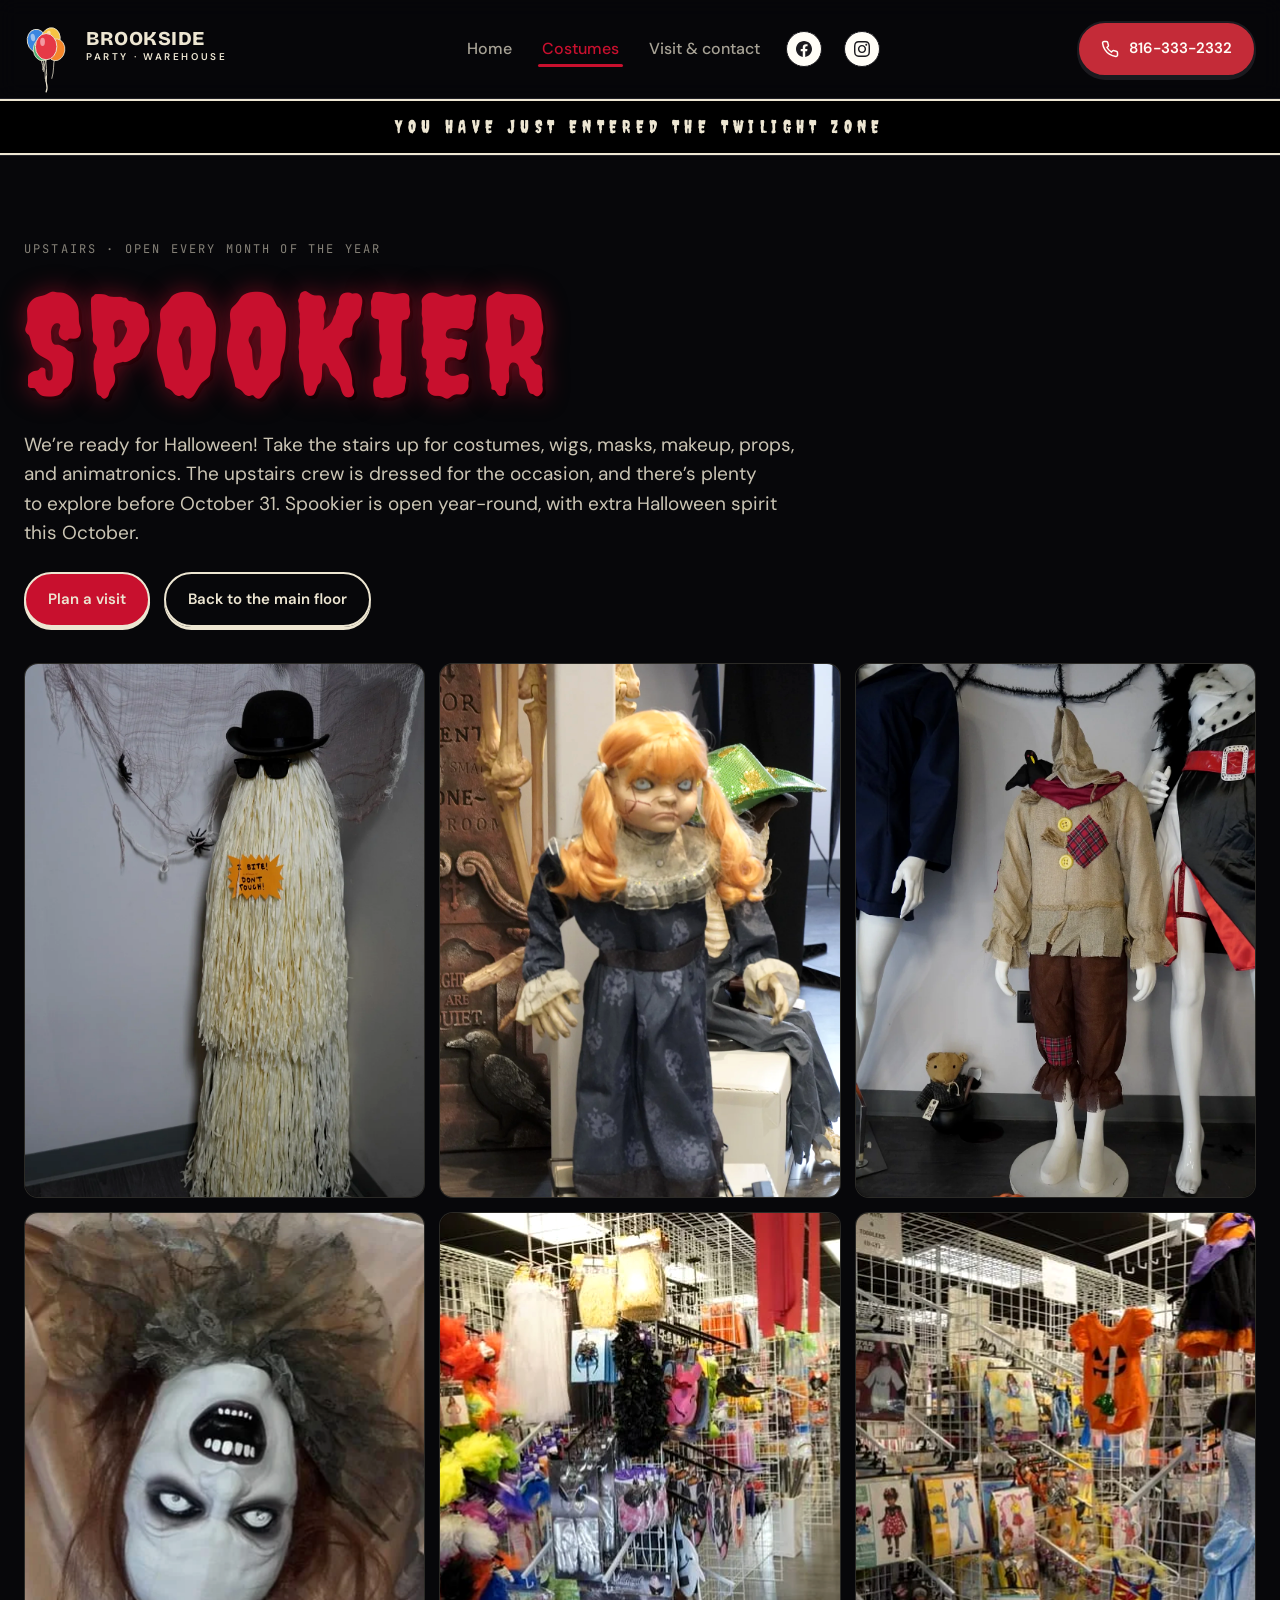
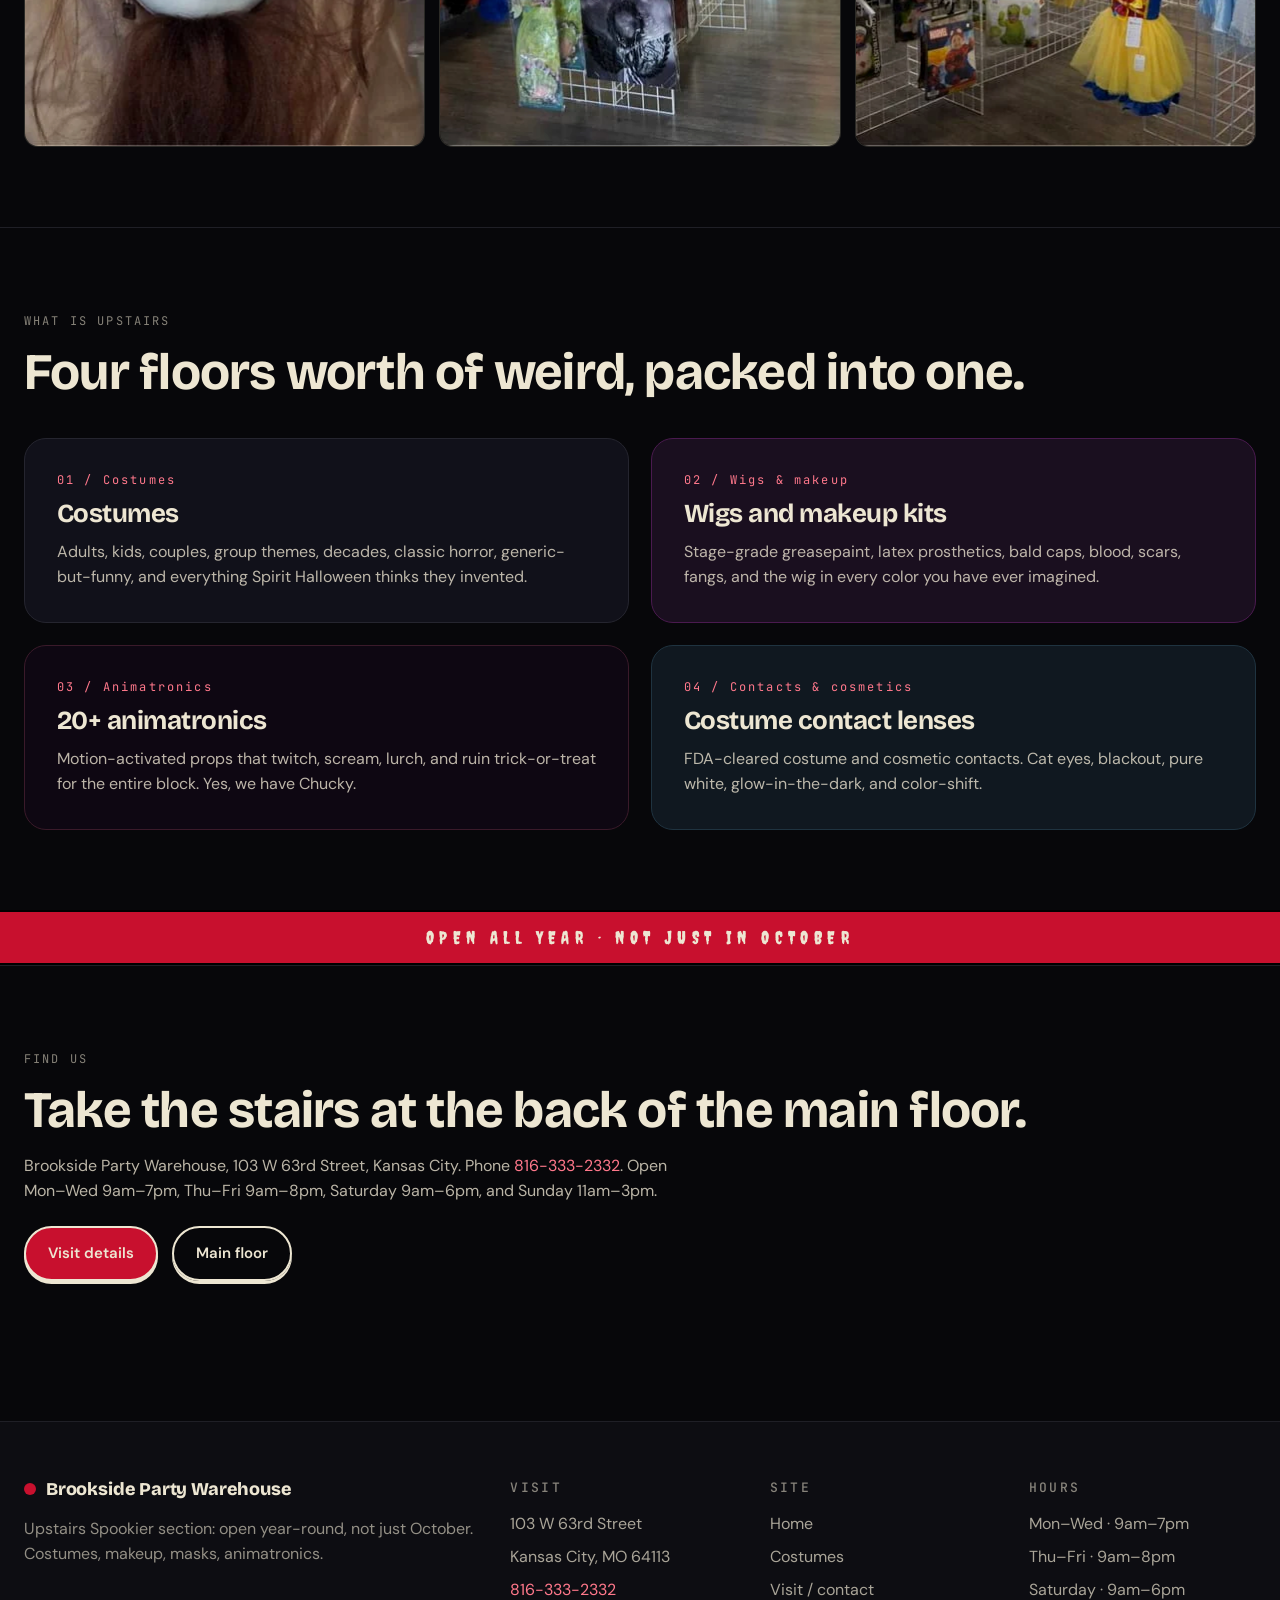
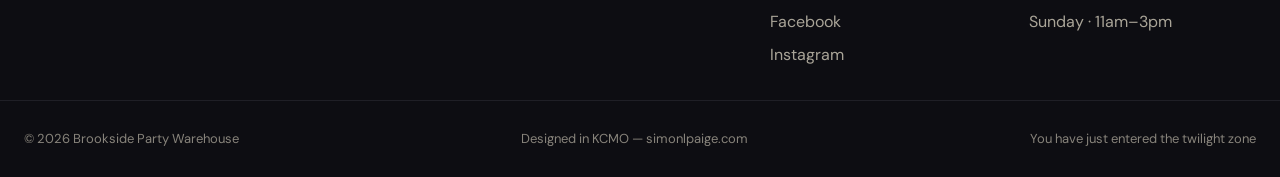
<file: spookier.html>
<!DOCTYPE html>
<html lang="en">
<head>
  <meta charset="UTF-8">
  <meta name="viewport" content="width=device-width, initial-scale=1.0">
  <title>Spookier - Costumes, Masks &amp; Animatronics Year-Round | Brookside Party Warehouse</title>
  <meta name="description" content="Upstairs at Brookside Party Warehouse: 1,200+ Halloween costumes, wigs and makeup, animatronics, and costume contact lenses. Open all year, not just in October.">
  <meta property="og:image" content="https://brooksideparty.com/images/share-spook-01.jpg">
  <meta property="og:image:alt" content="Costume displays inside the upstairs Spookier floor.">
  <meta property="og:site_name" content="Brookside Party Warehouse">
  <meta name="theme-color" content="#07070A">

  <meta property="og:title" content="Spookier - Brookside Party Warehouse Upstairs">
  <meta property="og:description" content="You have just entered the twilight zone. Costumes, masks, makeup, animatronics, and contact lenses - open all year.">
  <meta property="og:type" content="website">
  <meta property="og:url" content="https://brooksideparty.com/spookier.html">

  <meta name="twitter:card" content="summary_large_image">
  <meta name="twitter:title" content="Spookier - Brookside Party Warehouse">
  <meta name="twitter:description" content="Costumes, animatronics, and the Twilight Zone room - upstairs in Brookside, open all year.">

  <link rel="canonical" href="https://brooksideparty.com/spookier.html">
  <link rel="icon" href="data:image/svg+xml,%3Csvg xmlns='http://www.w3.org/2000/svg' viewBox='0 0 100 100'%3E%3Ctext y='.9em' font-size='90'%3E%F0%9F%8E%83%3C/text%3E%3C/svg%3E">

  <link rel="preconnect" href="https://fonts.googleapis.com">
  <link rel="preconnect" href="https://fonts.gstatic.com" crossorigin>
  <link href="https://fonts.googleapis.com/css2?family=Bricolage+Grotesque:wght@500;700;800&family=DM+Sans:wght@400;500;600;700&family=JetBrains+Mono:wght@400;500&family=Creepster&display=swap" rel="stylesheet">

  <link rel="stylesheet" href="style.css?v=20261003-storefront">

  <script type="application/ld+json">
{
  "@context": "https://schema.org",
  "@type": "WebPage",
  "name": "Spookier - Brookside Party Warehouse Upstairs",
  "description": "Upstairs section of Brookside Party Warehouse: 1,200+ Halloween costumes, wigs and makeup, animatronics, and the Twilight Zone room. Open all year.",
  "url": "https://brooksideparty.com/spookier.html",
  "isPartOf": {
    "@type": "WebSite",
    "name": "Brookside Party Warehouse",
    "url": "https://brooksideparty.com/",
    "@id": "https://brooksideparty.com/#website"
  },
  "about": {
    "@type": "Store",
    "name": "Brookside Party Warehouse",
    "telephone": "+1-816-333-2332",
    "address": {
      "@type": "PostalAddress",
      "streetAddress": "103 W 63rd St",
      "addressLocality": "Kansas City",
      "addressRegion": "MO",
      "postalCode": "64113",
      "addressCountry": "US"
    },
    "@id": "https://brooksideparty.com/#store"
  },
  "@id": "https://brooksideparty.com/spookier.html#webpage",
  "dateModified": "2026-10-03"
}
  </script>
  <link rel="icon" type="image/svg+xml" href="/favicon.svg">
</head>
<body class="spookier-page">
  <a class="skip" href="#main">Skip to main content</a>

  <header class="nav" role="banner">
    <div class="container nav-inner">
      <a class="brand" href="index.html" aria-label="Brookside Party Warehouse home">
        <svg viewBox="0 0 220 64" width="242" height="70" style="overflow:visible" aria-hidden="true">
          <g transform="translate(0 4) scale(0.7)">
            <g transform="translate(14 20) rotate(-12) scale(0.7)">
              <path d="M0 32 C -2 44, 3 56, 0 72" stroke="#EDE6D2" stroke-width="1.4" fill="none" stroke-linecap="round"/>
              <path d="M-3 30 L 0 36 L 3 30 Z" fill="#3A86E0" stroke="#EDE6D2" stroke-width="1" stroke-linejoin="round"/>
              <ellipse cx="0" cy="14" rx="18" ry="22" fill="#3A86E0" stroke="#EDE6D2" stroke-width="1.6"/>
              <ellipse cx="-6" cy="6" rx="4" ry="7" fill="rgba(255,255,255,0.55)" opacity="0.9"/>
            </g>
            <g transform="translate(36 18) rotate(14) scale(0.7)">
              <path d="M0 32 C -2 44, 3 56, 0 72" stroke="#EDE6D2" stroke-width="1.4" fill="none" stroke-linecap="round"/>
              <path d="M-3 30 L 0 36 L 3 30 Z" fill="#F6C443" stroke="#EDE6D2" stroke-width="1" stroke-linejoin="round"/>
              <ellipse cx="0" cy="14" rx="18" ry="22" fill="#F6C443" stroke="#EDE6D2" stroke-width="1.6"/>
              <ellipse cx="-6" cy="6" rx="4" ry="7" fill="rgba(255,255,255,0.55)" opacity="0.9"/>
            </g>
            <g transform="translate(22 32) rotate(-6) scale(0.65)">
              <path d="M0 32 C -2 44, 3 56, 0 72" stroke="#EDE6D2" stroke-width="1.4" fill="none" stroke-linecap="round"/>
              <path d="M-3 30 L 0 36 L 3 30 Z" fill="#4FB477" stroke="#EDE6D2" stroke-width="1" stroke-linejoin="round"/>
              <ellipse cx="0" cy="14" rx="18" ry="22" fill="#4FB477" stroke="#EDE6D2" stroke-width="1.6"/>
              <ellipse cx="-6" cy="6" rx="4" ry="7" fill="rgba(255,255,255,0.55)" opacity="0.9"/>
            </g>
            <g transform="translate(42 32) rotate(8) scale(0.65)">
              <path d="M0 32 C -2 44, 3 56, 0 72" stroke="#EDE6D2" stroke-width="1.4" fill="none" stroke-linecap="round"/>
              <path d="M-3 30 L 0 36 L 3 30 Z" fill="#F4862A" stroke="#EDE6D2" stroke-width="1" stroke-linejoin="round"/>
              <ellipse cx="0" cy="14" rx="18" ry="22" fill="#F4862A" stroke="#EDE6D2" stroke-width="1.6"/>
              <ellipse cx="-6" cy="6" rx="4" ry="7" fill="rgba(255,255,255,0.55)" opacity="0.9"/>
            </g>
            <g transform="translate(28 26) rotate(0) scale(0.78)">
              <path d="M0 32 C -2 44, 3 56, 0 72" stroke="#EDE6D2" stroke-width="1.4" fill="none" stroke-linecap="round"/>
              <path d="M-3 30 L 0 36 L 3 30 Z" fill="#E63946" stroke="#EDE6D2" stroke-width="1" stroke-linejoin="round"/>
              <ellipse cx="0" cy="14" rx="18" ry="22" fill="#E63946" stroke="#EDE6D2" stroke-width="1.6"/>
              <ellipse cx="-6" cy="6" rx="4" ry="7" fill="rgba(255,255,255,0.55)" opacity="0.9"/>
            </g>
            <path d="M28 76 C 26 84, 32 88, 28 96" stroke="#EDE6D2" stroke-width="1.6" fill="none" stroke-linecap="round"/>
          </g>
          <text x="56" y="28" font-family="'Bricolage Grotesque', Georgia, serif" font-weight="800" font-size="18" fill="#EDE6D2" letter-spacing="0.5">BROOKSIDE</text>
          <text x="56" y="42" font-family="'DM Sans', sans-serif" font-weight="600" font-size="9" fill="#EDE6D2" letter-spacing="2.4">PARTY · WAREHOUSE</text>
        </svg>
      </a>
      <nav aria-label="Primary">
        <ul class="nav-links">
          <li><a href="index.html">Home</a></li>
          <li><a href="spookier.html" aria-current="page">Costumes</a></li>
          <li><a href="contact.html">Visit &amp; contact</a></li>
          <li><a class="social-icon" href="https://www.facebook.com/brooksidepartywarehouse" target="_blank" rel="noopener" aria-label="Facebook" title="Facebook">
            <svg width="16" height="16" viewBox="0 0 24 24" fill="currentColor">
              <path d="M24 12.073c0-6.627-5.373-12-12-12s-12 5.373-12 12c0 5.99 4.388 10.954 10.125 11.854v-8.385H7.078v-3.47h3.047V9.43c0-3.007 1.792-4.669 4.533-4.669 1.312 0 2.686.235 2.686.235v2.953H15.83c-1.491 0-1.956.925-1.956 1.874v2.25h3.328l-.532 3.47h-2.796v8.385C19.612 23.027 24 18.062 24 12.073z"/>
            </svg>
          </a></li>
          <li><a class="social-icon" href="https://www.instagram.com/brooksidepartywarehouse/" target="_blank" rel="noopener" aria-label="Instagram" title="Instagram">
            <svg width="16" height="16" viewBox="0 0 24 24" fill="currentColor">
              <path d="M12 2.163c3.204 0 3.584.012 4.85.07 3.252.148 4.771 1.691 4.919 4.919.058 1.265.069 1.645.069 4.849 0 3.205-.012 3.584-.069 4.849-.149 3.225-1.664 4.771-4.919 4.919-1.266.058-1.644.07-4.85.07-3.204 0-3.584-.012-4.849-.07-3.26-.149-4.771-1.699-4.919-4.92-.058-1.265-.07-1.644-.07-4.849 0-3.204.013-3.583.07-4.849.149-3.227 1.664-4.771 4.919-4.919 1.266-.057 1.645-.069 4.849-.069zm0-2.163c-3.259 0-3.667.014-4.947.072-4.358.2-6.78 2.618-6.98 6.98-.059 1.281-.073 1.689-.073 4.948 0 3.259.014 3.668.072 4.948.2 4.358 2.618 6.78 6.98 6.98 1.281.058 1.689.072 4.948.072 3.259 0 3.668-.014 4.948-.072 4.354-.2 6.782-2.618 6.979-6.98.059-1.28.073-1.689.073-4.948 0-3.259-.014-3.667-.072-4.947-.196-4.354-2.617-6.78-6.979-6.98-1.281-.059-1.69-.073-4.949-.073zm0 5.838c-3.403 0-6.162 2.759-6.162 6.162s2.759 6.163 6.162 6.163 6.162-2.759 6.162-6.163c0-3.403-2.759-6.162-6.162-6.162zm0 10.162c-2.209 0-4-1.79-4-4 0-2.209 1.791-4 4-4s4 1.791 4 4c0 2.21-1.791 4-4 4zm6.406-11.845c-.796 0-1.441.645-1.441 1.44s.645 1.44 1.441 1.44c.795 0 1.439-.645 1.439-1.44s-.644-1.44-1.439-1.44z"/>
            </svg>
          </a></li>

        </ul>
      </nav>
      <a class="btn btn--primary nav-call" href="tel:+18163332332" aria-label="Call Brookside Party Warehouse at 816-333-2332"><svg width="18" height="18" viewBox="0 0 24 24" fill="none" stroke="currentColor" stroke-width="2" aria-hidden="true"><path d="M22 16.9v3a2 2 0 0 1-2.2 2 19.8 19.8 0 0 1-8.6-3.1 19.5 19.5 0 0 1-6-6A19.8 19.8 0 0 1 2.1 4.2 2 2 0 0 1 4.1 2h3a2 2 0 0 1 2 1.7c.1 1 .4 2 .7 2.9a2 2 0 0 1-.5 2.1L8 10a16 16 0 0 0 6 6l1.3-1.3a2 2 0 0 1 2.1-.5c.9.3 1.9.6 2.9.7a2 2 0 0 1 1.7 2z"/></svg><span class="call-number">816-333-2332</span><span class="call-short">Call</span></a>
    </div>
  </header>


  <div class="tz-band" aria-hidden="true">You have just entered the twilight zone</div>

  <main id="main">
    <section class="dark-section" aria-labelledby="hero-h">
      <div class="container">
        <span class="eyebrow" style="color:rgba(237,230,210,0.55);">Upstairs &middot; open every month of the year</span>
        <h1 id="hero-h" style="margin-top:14px; color:var(--blood); font-family:'Creepster','Bricolage Grotesque',serif; font-weight:400; letter-spacing:0.04em; font-size:clamp(64px, 11vw, 140px); text-shadow: 0 0 24px rgba(200,16,46,0.55), 3px 3px 0 #000;">
          <span class="flicker">SPOOKIER</span>
        </h1>
        <p style="color:rgba(237,230,210,0.85); max-width:62ch; margin-top:18px; font-size:19px;">
          We&rsquo;re ready for Halloween! Take the stairs up for costumes, wigs, masks, makeup, props, and animatronics. The upstairs crew is dressed for the occasion, and there&rsquo;s plenty to explore before October 31. Spookier is open year-round, with extra Halloween spirit this October.
        </p>
        <div class="cta-row" style="margin-top:24px;">
          <a class="btn" style="background:var(--blood); color:var(--bone); border-color:var(--bone); box-shadow:0 3px 0 var(--bone);" href="contact.html">Plan a visit</a>
          <a class="btn" style="background:transparent; color:var(--bone); border-color:var(--bone); box-shadow:0 3px 0 var(--bone);" href="index.html">Back to the main floor</a>
        </div>

        <div class="spook-photos" aria-label="Photos from the upstairs Halloween section">
          <figure class="portrait-photo">
            <picture><source srcset="images/spook-01.webp" type="image/webp"><img loading="lazy" decoding="async" width="6000" height="4000" src="images/spook-01.jpg" alt="Wall of Halloween masks and props on the upstairs Spookier floor."></picture>
          </figure>
          <figure class="portrait-photo">
            <picture><source srcset="images/spook-03.webp" type="image/webp"><img loading="lazy" decoding="async" width="6000" height="4000" src="images/spook-03.jpg" alt="Animatronic horror props and decorations in the upstairs Twilight Zone room."></picture>
          </figure>
          <figure class="portrait-photo">
            <picture><source srcset="images/spook-04.webp" type="image/webp"><img loading="lazy" decoding="async" width="6000" height="4000" src="images/spook-04.jpg" alt="Display of wigs, makeup kits, and costume accessories upstairs."></picture>
          </figure>
          <figure class="portrait-photo">
            <picture><source srcset="images/spook-05.webp" type="image/webp"><img loading="lazy" decoding="async" width="800" height="534" src="images/spook-05.jpg" alt="Upstairs Halloween section at Brookside Party Warehouse showing costume displays and decor."></picture>
          </figure>
          <figure class="portrait-photo">
            <picture><source srcset="images/spook-06.webp" type="image/webp"><img loading="lazy" decoding="async" width="800" height="534" src="images/spook-06.jpg" alt="Halloween costume displays and props in the upstairs Spookier section."></picture>
          </figure>
          <figure class="portrait-photo">
            <picture><source srcset="images/spook-07.webp" type="image/webp"><img loading="lazy" decoding="async" width="800" height="534" src="images/spook-07.jpg" alt="Rows of Halloween costumes, wigs, and accessories in the upstairs section."></picture>
          </figure>
        </div>
      </div>
    </section>

    <section class="dark-section" aria-labelledby="what-h">
      <div class="container">
        <span class="eyebrow" style="color:rgba(237,230,210,0.55);">What is upstairs</span>
        <h2 id="what-h" style="color:var(--bone); margin-top:10px;">Four floors worth of weird, packed into one.</h2>
        <div class="dark-grid" style="margin-top:36px;">
          <article class="option-card">
            <div class="num">01 / Costumes</div>
            <h3 style="margin-top:10px;">Costumes</h3>
            <p>Adults, kids, couples, group themes, decades, classic horror, generic-but-funny, and everything Spirit Halloween thinks they invented.</p>
          </article>
          <article class="option-card vhs" style="background:#1A0F1F; border-color:#4A1A4F;">
            <div class="num">02 / Wigs &amp; makeup</div>
            <h3 style="margin-top:10px;">Wigs and makeup kits</h3>
            <p>Stage-grade greasepaint, latex prosthetics, bald caps, blood, scars, fangs, and the wig in every color you have ever imagined.</p>
          </article>
          <article class="option-card haunted" style="background:#0E0712; border-color:#3A1A2A;">
            <div class="num">03 / Animatronics</div>
            <h3 style="margin-top:10px;">20+ animatronics</h3>
            <p>Motion-activated props that twitch, scream, lurch, and ruin trick-or-treat for the entire block. Yes, we have Chucky.</p>
          </article>
          <article class="option-card" style="background:#101820; border-color:#1F3340;">
            <div class="num">04 / Contacts &amp; cosmetics</div>
            <h3 style="margin-top:10px;">Costume contact lenses</h3>
            <p>FDA-cleared costume and cosmetic contacts. Cat eyes, blackout, pure white, glow-in-the-dark, and color-shift.</p>
          </article>
        </div>
      </div>
    </section>

    <div class="tz-band red" aria-hidden="true">Open all year &middot; not just in October</div>

    <section class="dark-section" aria-labelledby="visit-h">
      <div class="container">
        <span class="eyebrow" style="color:rgba(237,230,210,0.55);">Find us</span>
        <h2 id="visit-h" style="color:var(--bone); margin-top:10px;">Take the stairs at the back of the main floor.</h2>
        <p style="color:rgba(237,230,210,0.78); margin-top:14px; max-width:60ch;">Brookside Party Warehouse, 103 W 63rd Street, Kansas City. Phone <a href="tel:+18163332332" style="color:#FF788B;">816-333-2332</a>. Open Mon&ndash;Wed 9am&ndash;7pm, Thu&ndash;Fri 9am&ndash;8pm, Saturday 9am&ndash;6pm, and Sunday 11am&ndash;3pm.</p>
        <div class="cta-row" style="margin-top:22px;">
          <a class="btn" style="background:var(--blood); color:var(--bone); border-color:var(--bone); box-shadow:0 3px 0 var(--bone);" href="contact.html">Visit details</a>
          <a class="btn" style="background:transparent; color:var(--bone); border-color:var(--bone); box-shadow:0 3px 0 var(--bone);" href="index.html">Main floor</a>
        </div>
      </div>
    </section>
  </main>

  <footer class="footer" role="contentinfo">
    <div class="container footer-grid">
      <div>
        <div class="brand" style="color:var(--bone);"><span class="brand-dot" aria-hidden="true"></span> Brookside Party Warehouse</div>
        <p style="color:rgba(237,230,210,0.6); margin-top:14px; max-width:42ch;">Upstairs Spookier section: open year-round, not just October. Costumes, makeup, masks, animatronics.</p>
      </div>
      <div>
        <h4>Visit</h4>
        <ul style="color:rgba(237,230,210,0.7);">
          <li>103 W 63rd Street</li>
          <li>Kansas City, MO 64113</li>
          <li><a href="tel:+18163332332" style="color:#FF788B;">816-333-2332</a></li>
        </ul>
      </div>
      <div>
        <h4>Site</h4>
        <ul style="color:rgba(237,230,210,0.7);">
          <li><a href="index.html">Home</a></li>
          <li><a href="spookier.html">Costumes</a></li>
          <li><a href="contact.html">Visit / contact</a></li>
          <li><a href="https://www.facebook.com/brooksidepartywarehouse" target="_blank" rel="noopener">Facebook</a></li>
          <li><a href="https://www.instagram.com/brooksidepartywarehouse/" target="_blank" rel="noopener">Instagram</a></li>
        </ul>
      </div>
      <div>
        <h4>Hours</h4>
        <ul style="color:rgba(237,230,210,0.7);">
          <li>Mon&ndash;Wed &middot; 9am&ndash;7pm</li>
          <li>Thu&ndash;Fri &middot; 9am&ndash;8pm</li>
          <li>Saturday &middot; 9am&ndash;6pm</li>
          <li>Sunday &middot; 11am&ndash;3pm</li>
        </ul>
      </div>
    </div>
    <div class="container footer-bottom">
      <span>&copy; <span id="yr"></span> Brookside Party Warehouse</span>
      <span class="site-credit">Designed in KCMO &mdash; <a href="https://simonlpaige.com" rel="noopener">simonlpaige.com</a></span>
      <span>You have just entered the twilight zone</span>
    </div>
  </footer>

  <script>
    document.addEventListener("DOMContentLoaded", function () {
      var y = document.getElementById("yr");
      if (y) y.textContent = new Date().getFullYear();
    });
  </script>
</body>
</html>
</file>
<file: style.css>
/* Brookside Party Warehouse - brand stylesheet
   Tokens from the brand style guide. Cream + rainbow + Spookier dark mode. */

:root {
  --cream: #FFF8EC;
  --cream-deep: #FDEFD2;
  --paper: #FFFDF7;

  --ink: #1B1A1F;
  --ink-soft: #3B3A40;
  --ink-mute: #6E6C75;
  --rule: #E8E1D1;

  --red: #C42B38; /* darkened from #E63946 for WCAG AA 4.5:1 with --paper text */
  --orange: #F4862A;
  --yellow: #F6C443;
  --green: #4FB477;
  --blue: #3A86E0;
  --pink: #E86A92;

  --void: #07070A;
  --void-2: #131318;
  --blood: #C8102E;
  --bone: #EDE6D2;
  --acid: #B6FF3D;

  --display: "Bricolage Grotesque", "Recoleta", Georgia, serif;
  --body: "DM Sans", "Helvetica Neue", Helvetica, Arial, sans-serif;
  --mono: "JetBrains Mono", ui-monospace, monospace;

  --r-sm: 8px;
  --r-md: 14px;
  --r-lg: 22px;
  --r-pill: 999px;
  --shadow-sm: 0 2px 0 rgba(27,26,31,0.08);
  --shadow-md: 0 6px 0 rgba(27,26,31,0.10);
  --shadow-lg: 0 14px 30px rgba(27,26,31,0.10), 0 3px 0 rgba(27,26,31,0.08);
}

* { box-sizing: border-box; }

html, body {
  margin: 0;
  padding: 0;
  background: var(--cream);
  color: var(--ink);
  font-family: var(--body);
  font-size: 16px;
  line-height: 1.55;
  -webkit-font-smoothing: antialiased;
  text-rendering: optimizeLegibility;
}

a { color: inherit; text-decoration: none; }

h1, h2, h3, h4 {
  font-family: var(--display);
  font-weight: 700;
  letter-spacing: -0.02em;
  margin: 0;
  text-wrap: balance;
}
h1 { font-size: clamp(40px, 6.5vw, 88px); line-height: 0.98; letter-spacing: -0.035em; }
h2 { font-size: clamp(30px, 4vw, 52px); line-height: 1.04; letter-spacing: -0.03em; }
h3 { font-size: clamp(20px, 2vw, 28px); line-height: 1.18; }
p  { margin: 0; text-wrap: pretty; }

img { max-width: 100%; height: auto; display: block; }

.eyebrow {
  font-family: var(--mono);
  font-size: 12px;
  letter-spacing: 0.18em;
  text-transform: uppercase;
  color: var(--ink-mute);
}

.container {
  width: 100%;
  max-width: 1280px;
  margin: 0 auto;
  padding: 0 24px;
}

/* Confetti canvas */
.confetti-canvas {
  position: fixed;
  inset: 0;
  pointer-events: none;
  z-index: 60;
}

/* Skip link */
.skip {
  position: absolute;
  left: -999px;
  top: 0;
  background: var(--ink);
  color: var(--paper);
  padding: 8px 14px;
  border-radius: var(--r-sm);
  z-index: 200;
}
.skip:focus { left: 12px; top: 12px; }

/* Top nav */
.nav {
  position: sticky;
  top: 0;
  z-index: 50;
  background: rgba(255, 248, 236, 0.86);
  backdrop-filter: saturate(140%) blur(10px);
  border-bottom: 1px solid var(--rule);
}
.nav-inner { display: flex; align-items: center; justify-content: space-between; gap: 24px; padding: 14px 24px; }
.nav-inner .brand { flex-shrink: 0; }
.nav-call { flex-shrink: 0; white-space: nowrap; }
.call-short { display: none; }
.brand {
  display: inline-flex;
  align-items: center;
  gap: 10px;
  font-family: var(--display);
  font-weight: 700;
  font-size: 18px;
  letter-spacing: -0.01em;
}
.brand-dot {
  width: 12px; height: 12px; border-radius: 50%;
  background: linear-gradient(135deg, var(--red), var(--yellow), var(--green), var(--blue));
}
.nav-links {
  display: flex;
  gap: 22px;
  align-items: center;
  font-weight: 500;
  list-style: none;
  padding: 0;
  margin: 0;
}
.nav-links a {
  position: relative;
  padding: 10px 4px;
  color: var(--ink-soft);
  min-height: 44px;
  display: inline-flex;
  align-items: center;
}
.nav-links a:hover { color: var(--ink); }
.nav-links a[aria-current="page"] { color: var(--ink); }
.nav-links a[aria-current="page"]::after {
  content: "";
  position: absolute;
  left: 0; right: 0; bottom: 4px;
  height: 3px;
  background: var(--red);
  border-radius: 2px;
}

/* Buttons */
.btn {
  display: inline-flex;
  align-items: center;
  gap: 10px;
  padding: 14px 22px;
  border-radius: var(--r-pill);
  font-family: var(--body);
  font-weight: 600;
  font-size: 15px;
  cursor: pointer;
  border: 2px solid var(--ink);
  background: var(--paper);
  color: var(--ink);
  box-shadow: 0 3px 0 var(--ink);
  transition: transform 120ms ease, box-shadow 120ms ease;
  min-height: 44px;
  text-align: center;
}
.btn:hover { transform: translateY(-2px); box-shadow: 0 5px 0 var(--ink); }
.btn:active { transform: translateY(1px); box-shadow: 0 1px 0 var(--ink); }
.btn:focus-visible { outline: 3px solid var(--blue); outline-offset: 3px; }
.btn--primary { background: var(--red); color: var(--paper); }
.btn--yellow  { background: var(--yellow); color: var(--ink); }
.btn--ghost   { background: transparent; box-shadow: none; }
.btn--ghost:hover { background: rgba(27,26,31,0.06); box-shadow: none; transform: none; }

/* Chips */
.chip {
  display: inline-flex;
  align-items: center;
  gap: 8px;
  padding: 7px 12px;
  border-radius: var(--r-pill);
  background: var(--paper);
  border: 1px solid var(--rule);
  font-size: 13px;
  font-weight: 500;
  color: var(--ink-soft);
}
.chip-dot {
  width: 8px; height: 8px; border-radius: 50%;
  background: var(--red);
  box-shadow: 0 0 0 3px rgba(230,57,70,0.18);
}

/* Hero */
.hero {
  position: relative;
  padding: 64px 0 56px;
}
.hero-grid {
  display: grid;
  grid-template-columns: 1.15fr 0.85fr;
  gap: 40px;
  align-items: center;
}
@media (max-width: 900px) {
  .hero-grid { grid-template-columns: 1fr; }
}
.hero h1 .pop {
  display: inline-block;
  position: relative;
  color: var(--red);
}
.hero h1 .pop::before {
  content: "";
  position: absolute;
  inset: -8px -10px;
  background: var(--yellow);
  border-radius: 60% 40% 50% 50% / 50% 60% 40% 50%;
  z-index: -1;
  transform: rotate(-2deg);
}
.lede {
  font-size: 19px;
  color: var(--ink-soft);
  max-width: 56ch;
  margin-top: 22px;
}
.cta-row {
  display: flex;
  gap: 14px;
  margin-top: 26px;
  flex-wrap: wrap;
}
.hero-card {
  background: var(--paper);
  border: 1.5px solid var(--ink);
  border-radius: var(--r-lg);
  overflow: hidden;
  box-shadow: var(--shadow-md);
}
.hero-card img {
  width: 100%;
  aspect-ratio: 4 / 3;
  object-fit: cover;
}

/* Marquee */
.marquee {
  border-top: 1px solid var(--rule);
  border-bottom: 1px solid var(--rule);
  background: var(--cream-deep);
  overflow: hidden;
  padding: 14px 0;
}
.marquee-track {
  display: flex;
  width: max-content;
  white-space: nowrap;
  animation: marquee var(--marquee-duration, 70s) linear infinite;
  will-change: transform;
  font-family: var(--display);
  font-weight: 700;
  font-size: 22px;
  color: var(--ink);
}
.marquee-track > span {
  display: inline-flex;
  align-items: center;
  gap: 14px;
  padding-right: 32px; /* spacing lives on the item, not the container — makes -50% land exactly at loop point */
}
.marquee-dot {
  width: 10px; height: 12px; padding: 0; flex: 0 0 10px; border-radius: 50%; position: relative;
}
@keyframes marquee {
  from { transform: translateX(0); }
  to   { transform: translateX(-50%); }
}
.marquee-dot::after { content: ''; position: absolute; left: 3px; bottom: -3px; width: 4px; height: 3px; background: inherit; clip-path: polygon(50% 0, 100% 100%, 0 100%); }
.marquee-shell { position: relative; }
.marquee-toggle { display: block; margin: 8px 24px 8px auto; min-height: 44px; padding: 8px 14px; font: inherit; font-size: 13px; background: var(--paper); border: 1px solid var(--ink); border-radius: var(--r-pill); color: var(--ink); cursor: pointer; }
.marquee-toggle[hidden] { display: none; }
@media (prefers-reduced-motion: reduce) {
  .marquee-track { animation: none; width: auto; white-space: normal; flex-wrap: wrap; gap: 12px; padding: 0 24px; }
  .marquee-track > span { padding-right: 0; font-size: 16px; }
  .marquee-track > span:nth-child(n+7) { display: none; }
}

/* Section */
.section {
  padding: 80px 0;
  border-top: 1px solid var(--rule);
}
.section-head {
  display: flex;
  justify-content: space-between;
  align-items: end;
  gap: 24px;
  margin-bottom: 40px;
  flex-wrap: wrap;
}
.section-head .eyebrow { display: block; margin-bottom: 12px; }

/* Categories grid */
.cat-grid {
  display: grid;
  grid-template-columns: repeat(12, 1fr);
  gap: 22px;
}
.cat {
  position: relative;
  border-radius: var(--r-lg);
  padding: 28px;
  border: 1.5px solid var(--ink);
  background: var(--paper);
  overflow: hidden;
  min-height: 240px;
  display: flex;
  flex-direction: column;
  justify-content: space-between;
  transition: transform 200ms ease;
}
.cat:hover { transform: translateY(-4px) rotate(-0.4deg); }
.cat .num {
  font-family: var(--mono);
  font-size: 12px;
  letter-spacing: 0.18em;
  color: var(--ink-mute);
}
.cat h3 { font-size: clamp(22px, 2.4vw, 30px); }
.cat p { color: var(--ink-soft); margin-top: 10px; }
.cat .arrow {
  width: 40px; height: 40px;
  border-radius: 50%;
  background: var(--ink);
  color: var(--paper);
  display: grid; place-items: center;
  margin-top: 18px;
  font-size: 18px;
}
.cat--featured {
  grid-column: span 8;
  background: var(--red);
  color: var(--paper);
}
.cat--featured .num { color: rgba(255,253,247,0.8); }
.cat--featured p { color: rgba(255,253,247,0.92); }
.cat--featured .arrow { background: var(--paper); color: var(--ink); }
.cat--small { grid-column: span 4; }
.cat--med   { grid-column: span 6; }
.cat--blue { background: var(--blue); color: var(--paper); }
.cat--blue .num, .cat--blue p { color: rgba(255,253,247,0.92); }
.cat--blue .arrow { background: var(--paper); color: var(--ink); }
.cat--green { background: #3A9060; color: var(--paper); } /* #3A9060 darkened from var(--green)/#4FB477 for WCAG AA h3 large-text 3:1 */
.cat--green .num, .cat--green p { color: rgba(255,253,247,0.92); }
.cat--green .arrow { background: var(--paper); color: var(--ink); }
.cat--yellow { background: var(--yellow); color: var(--ink); }
.cat--yellow .num { color: var(--ink); } /* ink-mute on yellow fails WCAG; full ink = 10.6:1 */
@media (max-width: 900px) {
  .cat--featured, .cat--small, .cat--med { grid-column: span 12; }
}

/* Seasonal feature */
.feature {
  display: grid;
  grid-template-columns: 1.1fr 0.9fr;
  gap: 28px;
  align-items: stretch;
  background: var(--cream-deep);
  border-radius: var(--r-lg);
  padding: 36px;
  border: 1.5px solid var(--ink);
  box-shadow: var(--shadow-md);
}
@media (max-width: 900px) { .feature { grid-template-columns: 1fr; padding: 28px; } }
.feature h2 { font-size: clamp(34px, 4.5vw, 60px); }
.feature ul { list-style: none; padding: 0; margin: 16px 0 0; }
.feature li {
  display: flex; gap: 12px; align-items: center;
  padding: 10px 0;
  border-bottom: 1px dashed rgba(27,26,31,0.18);
  font-size: 16px;
}
.feature li:last-child { border-bottom: 0; }
.feature li .bullet {
  width: 10px; height: 10px; border-radius: 50%;
  flex: none;
}
.feature-photo {
  margin: 0;
  min-width: 0;
  border-radius: var(--r-md);
  overflow: hidden;
  border: 1.5px solid var(--ink);
}
.feature-photo img {
  width: 100%; height: 100%;
  object-fit: cover;
  aspect-ratio: 4 / 3;
}
.feature-photo--split {
  display: grid;
  grid-template-columns: minmax(0, 1fr) minmax(0, 1fr);
  grid-template-rows: minmax(0, 1fr) minmax(0, 1fr);
  width: 100%;
  max-width: 100%;
  align-self: center;
  aspect-ratio: 4 / 3;
}
.feature-photo--split img {
  min-width: 0;
  max-width: 100%;
  aspect-ratio: auto;
}
.feature-photo--split img:last-child {
  grid-column: 2;
  grid-row: 1 / span 2;
}
.feature-photo--quad img:last-child {
  grid-column: auto;
  grid-row: auto;
}
.feature-photo--quad {
  gap: 10px;
  border: 0;
  overflow: visible;
  border-radius: 0;
}
.feature-photo--quad img {
  border: 1.5px solid var(--ink);
  border-radius: var(--r-sm);
  background: var(--paper);
}
.feature-photo--nine {
  display: grid;
  grid-template-columns: repeat(3, minmax(0, 1fr));
  gap: 10px;
  align-self: center;
  border: 0;
  border-radius: 0;
  overflow: visible;
}
.feature-photo--nine img {
  display: block;
  width: 100%;
  height: auto;
  aspect-ratio: 3 / 4;
  object-fit: cover;
  border: 1.5px solid var(--ink);
  border-radius: var(--r-sm);
  background: var(--paper);
}
@media (max-width: 900px) {
  .feature-photo--nine {
    width: min(100%, 620px);
    margin-inline: auto;
  }
}

/* Photo strip */
.photo-strip {
  display: grid;
  grid-template-columns: repeat(3, 1fr);
  gap: 18px;
  margin-top: 32px;
}
@media (max-width: 720px) { .photo-strip { grid-template-columns: 1fr 1fr; } }
.photo-strip figure {
  margin: 0;
  border-radius: var(--r-md);
  overflow: hidden;
  border: 1px solid var(--rule);
  background: var(--paper);
}
.photo-strip img {
  width: 100%;
  aspect-ratio: 4 / 3;
  object-fit: cover;
}

/* Visit / store box */
.visit {
  background: var(--ink);
  color: var(--paper);
  border-radius: var(--r-lg);
  padding: 48px;
  position: relative;
  overflow: hidden;
}
.visit > * { min-width: 0; }


.visit-row { flex-wrap: wrap; }
@media (max-width: 900px) { .visit { padding: 32px; } }
.visit h2 { color: var(--paper); }
.visit-rows { margin-top: 24px; display: grid; gap: 14px; }
.visit-row {
  display: flex; gap: 14px;
  padding: 14px 0;
  border-bottom: 1px dashed rgba(255,253,247,0.18);
}
.visit-row:last-child { border-bottom: 0; }
.visit-row .k {
  font-family: var(--mono); font-size: 12px;
  letter-spacing: 0.18em; text-transform: uppercase;
  color: rgba(255,253,247,0.6);
  min-width: 110px;
}
.visit a { color: var(--yellow); }
.visit a:hover { color: var(--paper); }

/* Visit map styling */
.visit-map-link {
  display: block;
  margin-top: 24px;
  border-radius: var(--r-md);
  overflow: hidden;
  border: 1.5px solid rgba(255,253,247,0.2);
  transition: transform 200ms ease, box-shadow 200ms ease;
  position: relative;
}
.visit-map-img {
  width: 100%;
  height: auto;
  aspect-ratio: 2/1;
  object-fit: cover;
  display: block;
}
.visit-map-link:hover {
  transform: translateY(-2px);
  box-shadow: 0 8px 24px rgba(0,0,0,0.3);
}


/* SVG map sketch (in visit block) */
.map {
  border-radius: 16px;
  overflow: hidden;
  background: linear-gradient(135deg, #2A2930 0%, #1B1A1F 100%);
  position: relative;
  min-height: 280px;
  border: 1px solid rgba(255,253,247,0.12);
  display: flex;
  align-items: stretch;
}
.map svg { width: 100%; height: auto; min-height: 280px; }

.map-link-wrap {
  display: flex;
  align-items: flex-start;
  padding-top: 8px;
}

/* Brand mark (SVG logo wrapper for nav + footer) */
.brand {
  display: inline-flex;
  align-items: center;
  gap: 10px;
  font-family: var(--display);
  font-weight: 800;
  font-size: 18px;
  letter-spacing: -0.01em;
  line-height: 1;
}
.brand svg { display: block; }
.footer .brand svg { height: 56px; width: auto; }

/* Spookier teaser (on home) */
.spookier-teaser {
  background: var(--void);
  color: var(--bone);
  border-radius: var(--r-lg);
  padding: 56px;
  position: relative;
  overflow: hidden;
  border: 1px solid #2A2A33;
}
@media (max-width: 720px) { .spookier-teaser { padding: 36px 28px; } }
.spookier-teaser h2 {
  color: var(--blood);
  font-family: "Creepster", "Bricolage Grotesque", serif;
  font-weight: 400;
  letter-spacing: 0.04em;
  font-size: clamp(46px, 6vw, 86px);
  text-shadow: 0 0 18px rgba(200,16,46,0.6), 2px 2px 0 #000;
}
.spookier-teaser .stripes {
  position: absolute; inset: 0;
  background: repeating-linear-gradient(
    180deg, transparent 0 3px, rgba(255,255,255,0.025) 3px 4px
  );
  pointer-events: none;
}
.spookier-teaser p { color: rgba(237,230,210,0.85); margin-top: 14px; max-width: 56ch; }
.spookier-teaser .btn { background: var(--blood); color: var(--bone); border-color: var(--bone); box-shadow: 0 3px 0 var(--bone); }
.spookier-teaser .btn:hover { box-shadow: 0 5px 0 var(--bone); }

/* Spookier flicker */
.flicker { animation: flicker 4.4s infinite; }
@keyframes flicker {
  0%,18%,22%,25%,53%,57%,100% { opacity: 1; }
  20%,24%,55% { opacity: 0.45; }
}
@media (prefers-reduced-motion: reduce) {
  .flicker { animation: none; }
}

/* Spookier dedicated page */
.spookier-page {
  background: var(--void);
  color: var(--bone);
  min-height: 100vh;
}
.spookier-page .nav {
  background: rgba(7,7,10,0.85);
  border-bottom: 1px solid #1F1F26;
}
.spookier-page .nav-links a { color: rgba(237,230,210,0.7); }
.spookier-page .nav-links a:hover { color: var(--bone); }
.spookier-page .nav-links a[aria-current="page"] { color: var(--blood); }
.spookier-page .nav-links a[aria-current="page"]::after { background: var(--blood); }
.spookier-page .brand-dot { background: var(--blood); }

.tz-band {
  background: #000;
  color: var(--bone);
  font-family: "Creepster", serif;
  font-size: 18px;
  letter-spacing: 0.3em;
  text-transform: uppercase;
  padding: 12px 0;
  text-align: center;
  border-top: 2px solid var(--bone);
  border-bottom: 2px solid var(--bone);
}
.tz-band.red { background: var(--blood); color: #000; border-color: #000; }

.dark-section { padding: 80px 0; border-top: 1px solid #1F1F26; }
.dark-grid {
  display: grid;
  grid-template-columns: repeat(12, 1fr);
  gap: 22px;
}
.option-card {
  background: #11111A;
  border: 1px solid #25252F;
  border-radius: var(--r-lg);
  padding: 32px;
  position: relative;
  overflow: hidden;
  color: var(--bone);
  grid-column: span 6;
}
@media (max-width: 720px) { .option-card { grid-column: span 12; } }
.option-card h3 { font-family: var(--display); color: var(--bone); font-size: 26px; }
.option-card .num { font-family: var(--mono); font-size: 12px; letter-spacing: 0.18em; color: var(--blood); }
.option-card p { color: rgba(237,230,210,0.78); margin-top: 10px; }
.option-card.tz {
  background: #000;
  border-color: var(--bone);
  grid-column: span 12;
}
.option-card.tz h3 { font-family: "Creepster", serif; font-size: clamp(32px, 4.5vw, 50px); letter-spacing: 0.04em; color: var(--bone); }

.spook-photos { display: grid; grid-template-columns: repeat(3, 1fr); gap: 14px; margin-top: 36px; }
@media (max-width: 720px) { .spook-photos { grid-template-columns: 1fr 1fr; } }
.spook-photos figure {
  margin: 0;
  aspect-ratio: 3 / 4;
  overflow: hidden;
  border-radius: var(--r-md);
  border: 1.5px solid rgba(237,230,210,0.18);
  background: #000;
}
.spook-photos figure img {
  width: 100%;
  height: 100%;
  object-fit: cover;
  object-position: top;
  filter: saturate(1.05) contrast(1.05);
}

/* Page header */
.page-head {
  padding: 56px 0 24px;
  border-bottom: 1px solid var(--rule);
}
.page-head .eyebrow { display: inline-block; margin-bottom: 16px; }

/* Contact */
.contact-grid {
  display: grid;
  grid-template-columns: 1fr 1fr;
  gap: 32px;
  align-items: start;
}
@media (max-width: 900px) { .contact-grid { grid-template-columns: 1fr; } }

.input {
  width: 100%;
  padding: 14px 16px;
  border-radius: var(--r-md);
  border: 1.5px solid var(--rule);
  background: var(--paper);
  font-family: var(--body);
  font-size: 16px;
  color: var(--ink);
  margin-top: 6px;
  min-height: 44px;
}
.input:focus { outline: none; border-color: var(--ink); box-shadow: 0 0 0 3px rgba(58,134,224,0.18); }
.label {
  display: block;
  font-family: var(--mono); font-size: 12px;
  letter-spacing: 0.16em; text-transform: uppercase;
  color: var(--ink-mute);
  margin-top: 18px;
}
textarea.input { min-height: 140px; resize: vertical; }
.form-success {
  margin-top: 20px;
  padding: 16px 18px;
  background: #F1FBF4;
  border: 1.5px solid #BFE5CC;
  border-radius: var(--r-md);
  color: #1F5B36;
  font-weight: 500;
}

.contact-card {
  background: var(--paper);
  border: 1.5px solid var(--ink);
  border-radius: var(--r-lg);
  padding: 28px;
  box-shadow: var(--shadow-md);
}
.contact-card h3 { font-family: var(--display); margin-bottom: 12px; }
.contact-card .row-line {
  display: flex; gap: 12px; padding: 12px 0;
  border-bottom: 1px dashed var(--rule);
}
.contact-card .row-line:last-child { border-bottom: 0; }
.contact-card .k {
  font-family: var(--mono); font-size: 12px;
  letter-spacing: 0.18em; text-transform: uppercase;
  color: var(--ink-mute); min-width: 90px;
}
.contact-card a { color: var(--red); }
.contact-card a:hover { text-decoration: underline; }

.map-wrap {
  margin-top: 18px;
  border-radius: var(--r-md);
  overflow: hidden;
  border: 1.5px solid var(--ink);
}
.map-wrap iframe {
  display: block;
  width: 100%;
  height: 320px;
  border: 0;
}

.visit-map-address {
  margin-top: 8px;
  color: rgba(255, 253, 247, 0.85);
  font-size: 14px;
  font-family: var(--mono);
  letter-spacing: 0.05em;
}

/* Footer */
.footer {
  border-top: 1px solid var(--rule);
  padding: 56px 0 28px;
  background: var(--cream-deep);
  margin-top: 60px;
}
.spookier-page .footer { background: #0D0D12; border-top-color: #1F1F26; }
.spookier-page .footer h4 { color: rgba(237,230,210,0.55); }
.spookier-page .footer-bottom { border-top-color: #1F1F26; color: rgba(237,230,210,0.55); }
.footer-grid {
  display: grid;
  grid-template-columns: 2fr 1fr 1fr 1fr;
  gap: 32px;
}
@media (max-width: 900px) { .footer-grid { grid-template-columns: 1fr 1fr; } }
@media (max-width: 540px) { .footer-grid { grid-template-columns: 1fr; } }
.footer h4 { font-size: 13px; font-family: var(--mono); letter-spacing: 0.18em; text-transform: uppercase; margin-bottom: 14px; color: var(--ink-mute); font-weight: 500; }
.footer ul { list-style: none; padding: 0; margin: 0; display: grid; gap: 8px; }
.footer a { color: inherit; }
.footer a:hover { color: var(--red); }
.footer-bottom {
  display: flex; justify-content: space-between; align-items: center;
  padding-top: 28px; margin-top: 32px;
  border-top: 1px solid var(--rule);
  color: var(--ink-mute);
  font-size: 13px;
  flex-wrap: wrap;
  gap: 12px;
}

/* Util */
.muted { color: var(--ink-mute); }
.row { display: flex; align-items: center; gap: 12px; flex-wrap: wrap; }
.stack { display: flex; flex-direction: column; gap: 12px; }
.note { font-size: 13px; color: var(--ink-mute); font-style: italic; }

/* Map link button */
.btn-map {
  display: inline-block;
  padding: 12px 24px;
  background: #1a1a1a;
  color: #fff;
  text-decoration: none;
  border-radius: 4px;
  font-weight: 600;
  margin-top: 16px;
}

/* Portrait photo wrapper - keeps tops visible */
.portrait-photo {
  aspect-ratio: 3 / 4;
  overflow: hidden;
  width: 100%;
}
.portrait-photo img {
  width: 100%;
  height: 100%;
  object-fit: cover;
  object-position: top;
}

/* Social icon links in nav */
.social-icon {
  display: inline-flex !important;
  align-items: center;
  justify-content: center;
  width: 36px;
  height: 36px;
  border-radius: 50%;
  background: var(--paper);
  color: var(--ink) !important;
  border: 1.5px solid var(--ink);
  font-family: var(--mono);
  font-size: 11px;
  font-weight: 700;
  letter-spacing: 0.05em;
  padding: 0 !important;
  min-height: 36px !important;
}
.social-icon:hover { background: var(--yellow); }
.social-icon svg {
  width: 16px;
  height: 16px;
  fill: currentColor;
}
.social-icon--dark {
  background: transparent;
  color: var(--bone) !important;
  border-color: var(--bone);
}
.social-icon--dark:hover { background: var(--blood); color: var(--bone) !important; }

/* Dark banner logo (Spookier page) */
.dark-banner-logo {
  background: var(--void);
  text-align: center;
  padding: 28px 16px 24px;
  border-bottom: 1px solid #1F1F26;
}
.dark-banner-logo svg {
  display: inline-block;
  max-width: 100%;
  height: auto;
}

/* Refined header: a separate call action stays inside the mobile safe area. */
a:focus-visible, button:focus-visible, input:focus-visible, select:focus-visible, textarea:focus-visible { outline: 3px solid var(--blue); outline-offset: 4px; }
section[id] { scroll-margin-top: 140px; }
h2 { line-height: 1.15; letter-spacing: -0.015em; }
.marquee-track { font-size: 20px; }
@media (max-width: 1000px) {
  .nav-inner { display: grid; grid-template-columns: minmax(0, 1fr) auto; column-gap: 12px; row-gap: 4px; padding: 10px max(20px, env(safe-area-inset-left)) 8px max(20px, env(safe-area-inset-right)); }
  .nav-inner .brand { grid-column: 1; grid-row: 1; margin: 0; padding: 0; }
  .nav-inner .brand svg { width: min(220px, 100%); height: auto; }
  .nav-call { grid-column: 2; grid-row: 1; padding: 10px 14px; gap: 7px; justify-content: center; }
  .call-number { display: none; }
  .call-short { display: inline; }
  .nav-inner nav { grid-column: 1 / -1; grid-row: 2; min-width: 0; }
  .nav-links { justify-content: center; flex-wrap: wrap; gap: 6px 22px; }
  .nav-links li:has(.social-icon) { display: none; }
  .nav-links a { font-size: 15px; padding: 10px 4px; }
  .hero { padding-top: 36px; }
}
@media (max-width: 360px) { .nav-links { gap: 10px; } .nav-links a { font-size: 14px; } }
@media (prefers-reduced-motion: reduce) { .btn { transition: none; } }

/* Readable action and accent text on the dark visit/costume sections. */
.visit a.btn, .visit a.btn:hover { color: var(--ink); }
.spookier-page .option-card .num { color: #FF788B; }
.tz-band.red { color: var(--bone); }
.hero-details { margin-top: 20px; font-size: 14px; color: var(--ink-mute); }
.hero-details a { text-decoration: underline; text-underline-offset: 4px; }

/* The first photo shows the actual entrance and sign, without a second crop. */
.hero-card { margin: 0; }
.hero-card img { aspect-ratio: auto; height: auto; object-fit: contain; }
</file>
